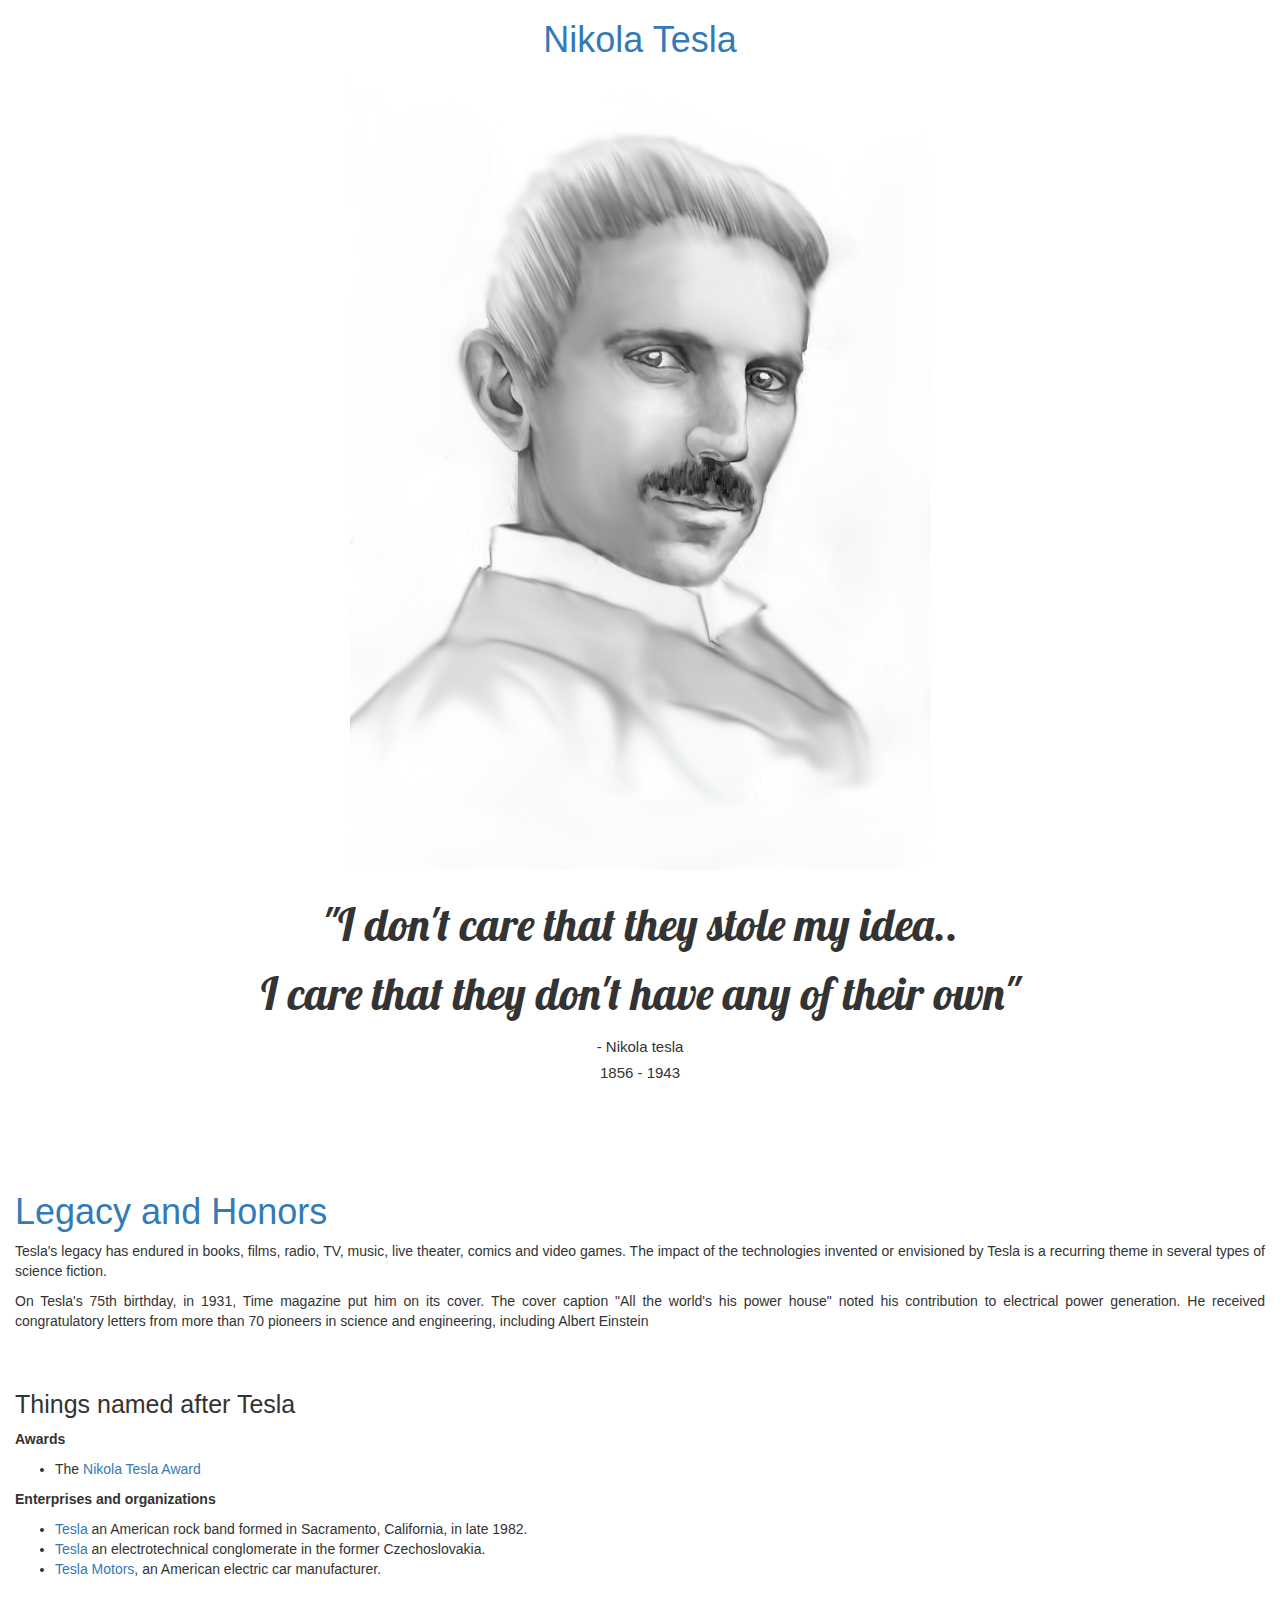
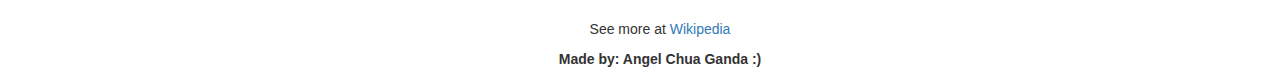
<file: tribute-page/index.html>
<!DOCTYPE html>
<html>
  <head>
    <title>Nikola Tesla</title>
    <link rel="stylesheet" href="https://maxcdn.bootstrapcdn.com/bootstrap/3.3.7/css/bootstrap.min.css" integrity="sha384-BVYiiSIFeK1dGmJRAkycuHAHRg32OmUcww7on3RYdg4Va+PmSTsz/K68vbdEjh4u" crossorigin="anonymous">
    <link href="https://fonts.googleapis.com/css?family=Lobster" rel="stylesheet" type="text/css">
    <link rel="stylesheet" type="text/css" href="css/custom.css">
  </head>
  <body>
    <div class="container-fluid">
      
      <div class="row">
        <h1 class="text-primary text-center">Nikola Tesla</h1>
      </div>

      <div>
        <p align="center">
          <img class="img-responsive" src="img/nikola1.jpg">
        </p>
      </div>

        <div class="row">
        <h2 class="text-center"> "I don't care that they stole my idea.. </h2>
        <h2 class="text-center"> I care that they don't have any of their own" </h2> 
        <h3 class="text-center"> - Nikola tesla </h3>
        <h4 class="text-center"> 1856 - 1943 </h4>
        </div>
        <br><br>
        </br></br>

        <h1 class="text-primary">Legacy and Honors</h1>
        <p align="justify">Tesla's legacy has endured in books, films, radio, TV, music, live theater, comics and video games. The impact of the technologies invented or envisioned by Tesla is a recurring theme in several types of science fiction.</p>
        <p align="justify">
        On Tesla's 75th birthday, in 1931, Time magazine put him on its cover. The cover caption "All the world's his power house" noted his contribution to electrical power generation. He received congratulatory letters from more than 70 pioneers in science and engineering, including Albert Einstein</p>
        <br></br>
        <h6> Things named after Tesla </h6>
        <p><strong>Awards</strong></p>
        <ul> 
          <li>The <a href="https://en.wikipedia.org/wiki/IEEE_Nikola_Tesla_Award">Nikola Tesla Award</a></li>
        </ul>
        <p><strong>Enterprises and organizations</strong></p>
        <ul>
          <li><a href="https://en.wikipedia.org/wiki/Tesla_(band)">Tesla</a>  an American rock band formed in Sacramento, California, in late 1982.</li>
          <li><a href="https://en.wikipedia.org/wiki/Tesla_(Czechoslovak_company)">Tesla</a> an electrotechnical conglomerate in the former Czechoslovakia.</li>
          <li><a href="https://en.wikipedia.org/wiki/Tesla_Motors">Tesla Motors</a>, an American electric car manufacturer. </li>
          
          <br></br>
      <p align="center">See more at
        <a href="https://en.wikipedia.org/wiki/Nikola_Tesla">Wikipedia</a>
      </p>

      <p align="center"><strong>Made by: Angel Chua Ganda :)</strong></p>

    </div>
  </body>
</html>
</file>
<file: tribute-page/css/custom.css>
.red-text {
  color: red;
}

h2 {
  font-family: lobster;
  font-size: 45px;
}

h3 {
	font-size: 15px;
}

h4 {
	font-size: 15px;
}

h6 {
	font-size: 25px;
}


.container {
padding-right: 15px;
padding-left: 15px;
margin-right: 30px;
margin-left: 30px;
}
</file>
